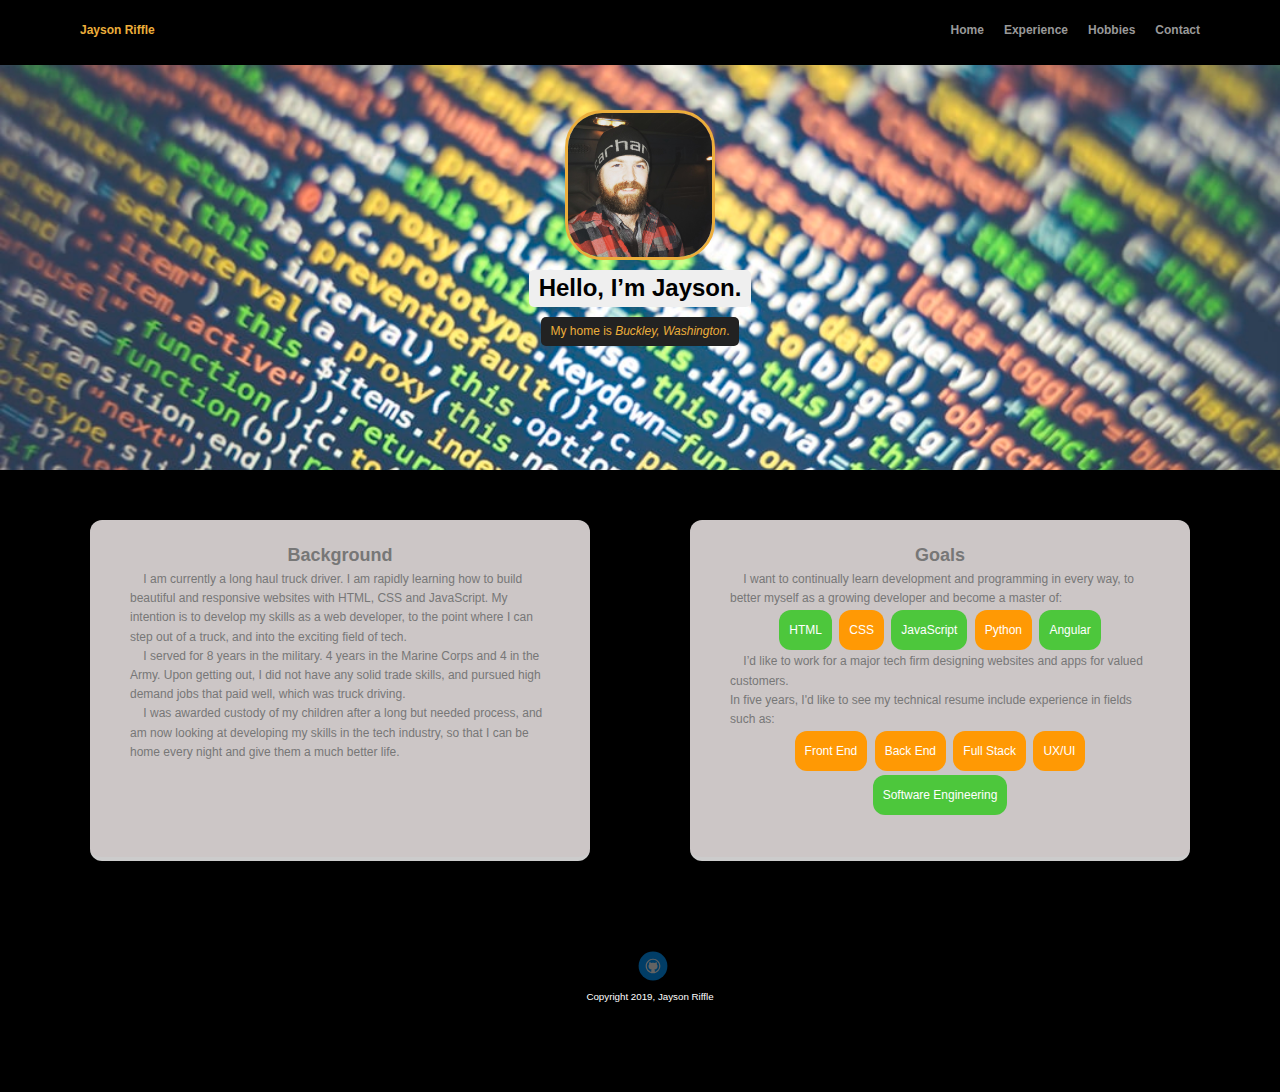
<file: index.html>
<!doctype html>
<html lang="en">
<head>
  <meta charset="utf-8">
  <title>Jayson Riffle's Profile</title>
  <meta name="viewport" content="width=device-width, initial-scale=1.0">
  <link rel="stylesheet" href="style.css">
  <link href="https://fonts.googleapis.com/css?family=Muli%7CRoboto:400,300,500,700,900" rel="stylesheet"></head>
  <body>

    <nav class="main-nav">
        <ul class="nav">
          <li class="name">Jayson Riffle</li>
          <li><a href="index.html">Home</a></li>
          <li><a href="experience.html">Experience</a></li>
          <li><a href="hobbies.html">Hobbies</a></li>
          <li><a href="contact.html">Contact</a></li>
        </ul>
      </nav>

    <header>
      <img src="images/flannel-profile.jpg" alt="Picture of Web Developer, Jayson Riffle" class="profile-image">
      <h1 class="tag name">Hello, I’m Jayson.</h1>
      <p class="tag location">My home is <em>Buckley, Washington</em>.</p>
    </header>

    <main class="flex">
      <section class="card">
        <h2>Background</h2>
        <p>&nbsp;&nbsp;&nbsp;&nbsp;I am currently a long haul truck driver. I am rapidly learning how to build beautiful and responsive websites with HTML, CSS and JavaScript. My intention is to develop my skills as a web developer, to the point where I can step out of a truck, and into the exciting field of tech. </p>
        <p>&nbsp;&nbsp;&nbsp;&nbsp;I served for 8 years in the military. 4 years in the Marine Corps and 4 in the Army. Upon getting out, I did not have any solid trade skills, and pursued high demand jobs that paid well, which was truck driving.</p>
        <p>&nbsp;&nbsp;&nbsp;&nbsp;I was awarded custody of my children after a long but needed process, and am now looking at developing my skills in the tech industry, so that I can be home every night and give them a much better life.</p>
      </section> 

      <section class="card">
        <h2>Goals</h2>
        <p>&nbsp;&nbsp;&nbsp;&nbsp;I want to continually learn development and programming in every way, to better myself as a growing developer and become a master of:</p>
        <ul class="skills">
          <li>HTML</li>
          <li>CSS</li>
          <li>JavaScript</li>
          <li>Python</li>
          <li>Angular</li>
        </ul>
        <p>&nbsp;&nbsp;&nbsp;&nbsp;I’d like to work for a major tech firm designing websites and apps for valued customers.</p>
        <p><strong>In five years</strong>, I'd like to see my technical resume include experience in fields such as:</p>
          <ul class="goals">
            <li>Front End</li>
            <li>Back End</li>
            <li>Full Stack</li>
            <li>UX/UI</li>
            <li>Software Engineering</li>
          </ul>
      </section> 
    </main>
    <footer>
      <ul>
        <li><a href="https://github.com/spartan0311usmc" class="social github" target="_blank">Github</a></li>
      </ul>
      <p class="copyright"><small>Copyright 2019, Jayson Riffle</small></p>
    </footer>
  </body>
  </html>
</file>
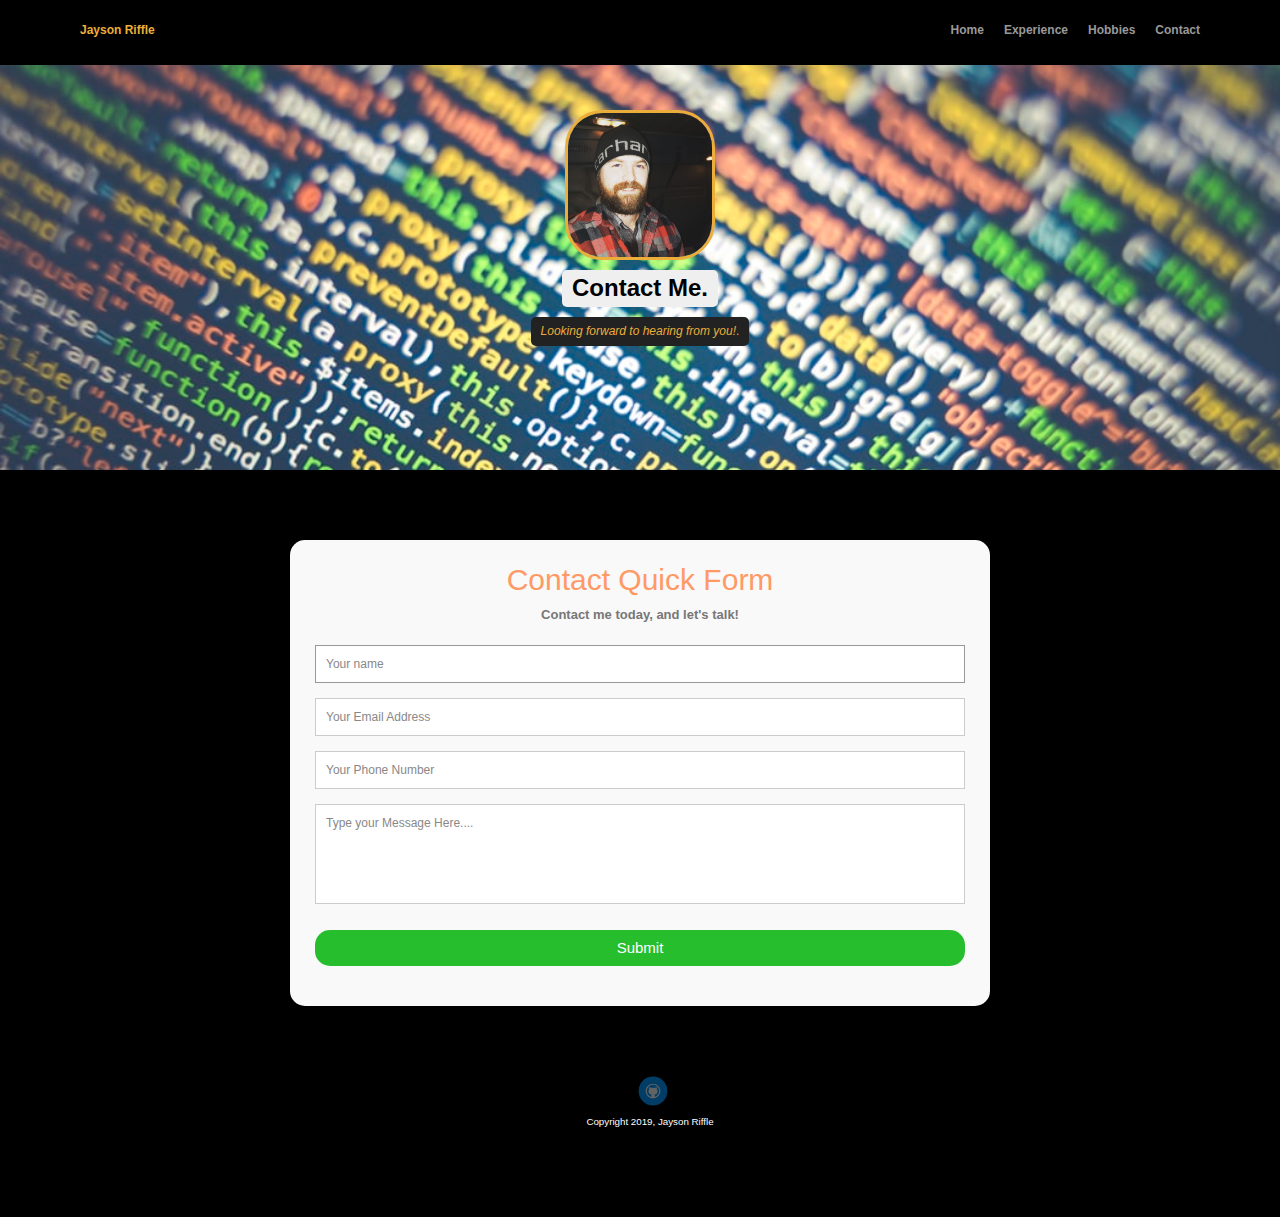
<file: contact.html>
<!doctype html>
<html lang="en">
<head>
  <meta charset="utf-8">
  <title>Jayson Riffle's Profile</title>
  <meta name="viewport" content="width=device-width, initial-scale=1.0">
  <link rel="stylesheet" href="style.css">
  <link href="https://fonts.googleapis.com/css?family=Muli%7CRoboto:400,300,500,700,900" rel="stylesheet">
</head>
  
  <body>
      <nav class="main-nav">
        <ul class="nav">
          <li class="name">Jayson Riffle</li>
          <li><a href="index.html">Home</a></li>
          <li><a href="experience.html">Experience</a></li>
          <li><a href="hobbies.html">Hobbies</a></li>
          <li><a href="contact.html">Contact</a></li>
        </ul>
      </nav>

    <header>
      <img src="images/flannel-profile.jpg" alt="Picture of Web Developer, Jayson Riffle" class="profile-image">
      <h1 class="tag name">Contact Me.</h1>
      <p class="tag location"><em>Looking forward to hearing from you!</em>.</p>
    </header>

    <main>
      <article class="container">  
          <form id="contact" action="mailto:jayson_riffle@yahoo.com" method="post">
            <h3>Contact Quick Form</h3>
            <h4>Contact me today, and let's talk!</h4>
              <fieldset>
                <input placeholder="Your name" type="text" tabindex="1" required autofocus>
              </fieldset>
              <fieldset>
                <input placeholder="Your Email Address" type="email" tabindex="2" required>
              </fieldset>
              <fieldset>
                <input placeholder="Your Phone Number" type="tel" tabindex="3" required>
              </fieldset>
              <fieldset>
                <textarea placeholder="Type your Message Here...." tabindex="5" required></textarea>
              </fieldset>
              <fieldset>
                <button name="submit" type="submit" id="contact-submit" data-submit="...Sending">Submit</button>
              </fieldset>
          </form>
        </article>
    </main>
    <footer>
      <ul>
        <li><a href="https://github.com/spartan0311usmc" class="social github" target="_blank">Github</a></li>
      </ul>
      <p class="copyright"><small>Copyright 2019, Jayson Riffle</small></p>
    </footer>
  </body>
  </html>
</file>
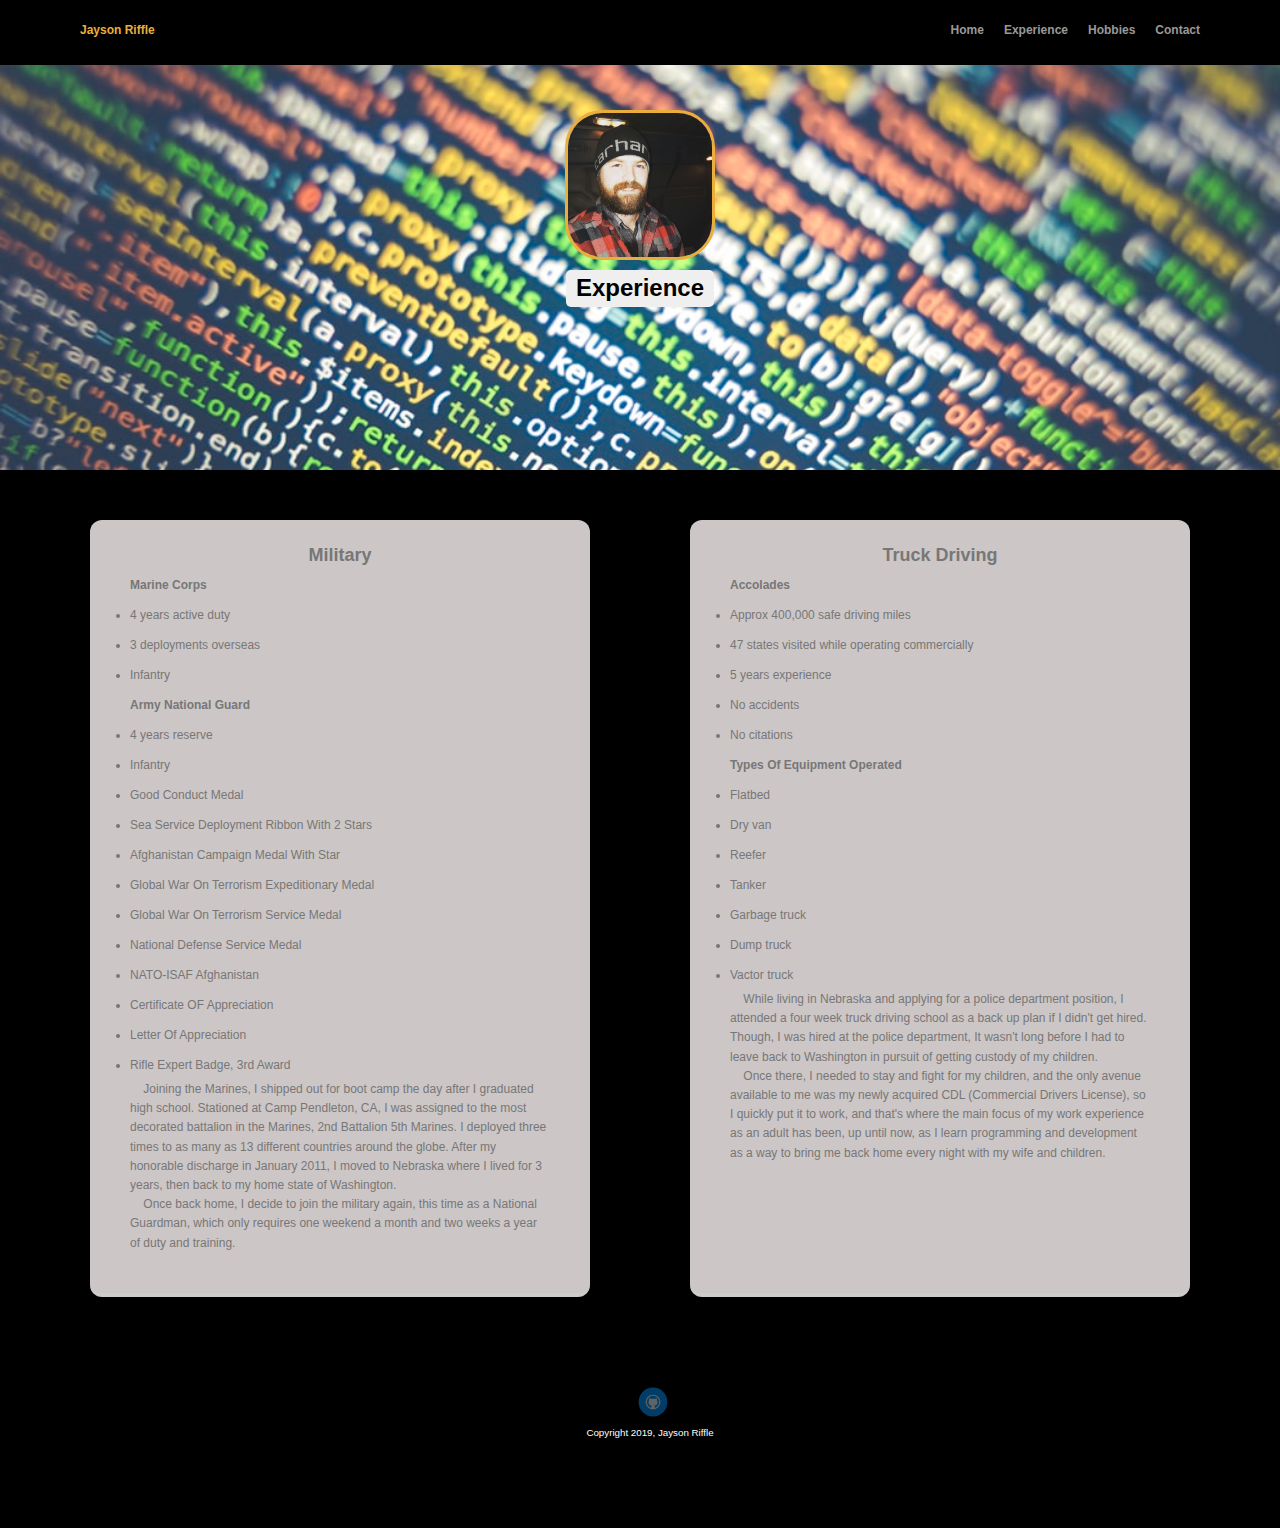
<file: experience.html>
<!doctype html>
<html lang="en">
<head>
  <meta charset="utf-8">
  <title>Jayson Riffle's Profile</title>
  <meta name="viewport" content="width=device-width, initial-scale=1.0">
  <link rel="stylesheet" href="style.css">
  <link href="https://fonts.googleapis.com/css?family=Muli%7CRoboto:400,300,500,700,900" rel="stylesheet"></head>
  <body>

    <nav class="main-nav">
        <ul class="nav">
          <li class="name">Jayson Riffle</li>
          <li><a href="index.html">Home</a></li>
          <li><a href="experience.html">Experience</a></li>
          <li><a href="hobbies.html">Hobbies</a></li>
          <li><a href="contact.html">Contact</a></li>
        </ul>
      </nav>

    <header>
        <img src="images/flannel-profile.jpg" alt="Picture of Web Developer, Jayson Riffle" class="profile-image">
        <h1 class="tag name">Experience</h1>
    </header>

    <main class="flex">
      <article class="card">
        <h2>Military</h2>
          <h4>Marine Corps</h4>
             <ul>
                <li>4 years active duty</li>
                <li>3 deployments overseas</li>
                <li>Infantry</li>
             </ul> 
            <h4>Army National Guard</h4>
              <ul>
                <li>4 years reserve</li>
                <li>Infantry</li>
              </ul>
                <ul class="awards">
                  <li>Good Conduct Medal</li>
                  <li>Sea Service Deployment Ribbon With 2 Stars</li>
                  <li>Afghanistan Campaign Medal With Star</li>
                  <li>Global War On Terrorism Expeditionary Medal</li>
                  <li>Global War On Terrorism Service Medal </li>
                  <li>National Defense Service Medal</li>
                  <li>NATO-ISAF Afghanistan</li>
                  <li>Certificate OF Appreciation</li>
                  <li>Letter Of Appreciation</li>
                  <li>Rifle Expert Badge, 3rd Award</li>
                </ul>
              <p>&nbsp;&nbsp;&nbsp;&nbsp;Joining the Marines, I shipped out for boot camp the day after I graduated high school. Stationed at Camp Pendleton, CA, I was assigned to the most decorated battalion in the Marines, 2nd Battalion 5th Marines. I deployed three times to as many as 13 different countries around the globe. After my honorable discharge in January 2011, I moved to Nebraska where I lived for 3 years, then back to my home state of Washington.</p>
              <p>&nbsp;&nbsp;&nbsp;&nbsp;Once back home, I decide to join the military again, this time as a National Guardman, which only requires one weekend a month and two weeks a year of duty and training.</p>
              </article> 

      <article class="card">
        <h2>Truck Driving</h2>
          <h4>Accolades</h4>
            <ul>
              <li>Approx 400,000 safe driving miles</li>
              <li>47 states visited while operating commercially</li>
              <li>5 years experience</li>
              <li>No accidents</li>
              <li>No citations</li>
            </ul>
          <h4>Types Of Equipment Operated</h4>
            <ul>
              <li>Flatbed</li>
              <li>Dry van</li>
              <li>Reefer</li>
              <li>Tanker</li>
              <li>Garbage truck</li>
              <li>Dump truck</li>
              <li>Vactor truck</li>
            </ul>
          <p>&nbsp;&nbsp;&nbsp;&nbsp;While living in Nebraska and applying for a police department position, I attended a four week truck driving school as a back up plan if I didn't get hired. Though, I was hired at the police department, It wasn't long before I had to leave back to Washington in pursuit of getting custody of my children.</p>
          <p>&nbsp;&nbsp;&nbsp;&nbsp;Once there, I needed to stay and fight for my children, and the only avenue available to me was my newly acquired CDL (Commercial Drivers License), so I quickly put it to work, and that's where the main focus of my work experience as an adult has been, up until now, as I learn programming and development as a way to bring me back home every night with my wife and children.</p>
        </article> 
    </main>
    <footer>
      <ul>
        <li><a href="https://github.com/spartan0311usmc" class="social github" target="_blank">Github</a></li>
      </ul>
      <p class="copyright"><small>Copyright 2019, Jayson Riffle</small></p>
    </footer>
  </body>
  </html>
</file>
<file: style.css>
/* Global Layout Set-up */
* { 
  box-sizing: border-box;
}
  
body {
  margin: 0;
  padding: 0;
  text-align: center;
  font-family: 'Roboto', sans-serif;
  color: #222;
  background: rgb(14, 13, 13);
  
}
h2 {
  text-align: center;
}
/* Link Styles */

a {
  text-decoration: none;
  color: #999;
}
a:hover {
  color: #6633ff;
}

/* Section Styles */

.main-nav {
  width: 100%;
  background: black;
  min-height: 30px;
  padding: 10px;
  position: fixed;
  text-align: center;
  color: rgb(236, 174, 59);
}
.nav {
  display: flex;
  justify-content: space-around;
  font-weight: 700;
  list-style-type: none;
  margin: 0 auto;
  padding: 0;
}

.nav .name {
    display: block;
    margin-right: auto;
    
}
.nav li {
  padding: 5px 10px 10px 10px;
}
.nav a {
  transition: all .5s;
}
.nav a:hover {
  color: white
}
header {
  text-align: center;
  background: url('images/colorful-code.jpg') no-repeat top center ;
  background-size: cover;
  overflow: hidden;
  padding-top: 60px;
}
header {
  line-height: 0.7;
}
header .profile-image {
  margin-top: 50px;
  width: 150px;
  height: 150px;
  border-radius: 25%;
  border: 3px solid rgb(236, 174, 59);
  transition: all .5s;
}
header .profile-image:hover {
  transform: scale(1.4) rotate(7deg);
}
.flex-image {
  border-radius: 50%;
  height: 50%;
  width: 50%;;
  border: 3px solid rgb(236, 174, 59);

}
.tag {
  background-color: #efefef;
  color: black;
  padding: 10px;
  border-radius: 5px;
  display: table;
  margin: 10px auto;
} 
.location {
  background-color: #222;
  color: rgb(236, 174, 59);
}
.card {
  margin: 30px;
  padding: 20px 40px 40px;
  max-width: 500px;
  text-align: left;
  background: rgb(204, 198, 198);
  border-bottom: 4px solid #ccc;
  border-radius: 12px;
  transition: all .5s;
}
.card:hover {
  border-color: rgb(236, 174, 59);
} 

ul.skills {
  padding: 0;
  text-align: center;
}

.skills li {
  border-radius: 12px;
  display: inline-block;
  background: #ff9904;
  color: white;
  padding: 5px 10px;
  margin: 2px;
}

.skills li:nth-child(odd) {
  background: #4dc73c;
}
.goals li {
  border-radius: 12px;
  display: inline-block;
  background: #ff9904;
  color: white;
  padding: 5px 10px;
  margin: 2px;

}
ul.goals {
padding: 0;
text-align: center;

}
.goals li:nth-child(5) {
  background: #4dc73c;

}
footer {
  width: 100%;
  min-height: 30px;
  padding: 20px 0 40px 20px;
}

footer .copyright {
  top: -8px;
  font-size: .75em;
  color: white;
}

footer ul {
  list-style-type: none;
  margin: 0;
  padding: 0;
}

footer ul li {
  display: inline-block;
}

a.social {
  display: inline-block;
  text-indent: -9999px;
  margin-left: 5px;
  width: 30px;
  height: 30px;
  background-size: 30px 30px;
  opacity: .4;
  transition: all .5s;
  
  
}
a.twitter {
  background-image: url(images/twitter.svg);
}
a.linkedin {
  background-image: url(images/linkedin.svg);
}
a.github {
  background-image: url(images/github.svg);
  
}
a.social:hover {
  opacity: 1;
}
.clearfix {
  clear: both;
}

/* Styles for larger screens */
@media screen and (min-width: 720px) {
  
  .flex {
      display: -ms-flexbox;      /* TWEENER - IE 10 */
      display: flex; 
      max-width: 1200px;
      -ms-flex-pack: distribute;
      justify-content: space-around;
      margin: 0 auto;
  }

  header {
    min-height: 470px;
  }

  .nav {
    max-width: 1200px;
    padding: 0 30px;
  }


  main {
    padding-top: 20px;
  }

  main p {
    line-height: 1.6em;
  }

  footer {
    font-size: 1.3em;
    max-width: 1200px;
    margin: 40px auto;
  }
  

}
/* Contact form style */

* {
	margin:0;
	padding:0;
	box-sizing:border-box;
	-webkit-box-sizing:border-box;
	-moz-box-sizing:border-box;
	-webkit-font-smoothing:antialiased;
	-moz-font-smoothing:antialiased;
	-o-font-smoothing:antialiased;
	font-stretch:normal;
	text-rendering:optimizeLegibility;
}

body {
	font-family:"Open Sans", Helvetica, Arial, sans-serif;
	font-weight:300;
	font-size: 12px;
	line-height:30px;
	color:#777;
	background:rgb(0, 0, 0);
}

.container {
	max-width:700px;
	width:100%;
	margin:0 auto;
  position:relative;
}

#contact input[type="text"], #contact input[type="email"], #contact input[type="tel"], #contact input[type="url"], #contact textarea, #contact button[type="submit"] { font:400 12px/16px "Open Sans", Helvetica, Arial, sans-serif; }

#contact {
	background:#F9F9F9;
	padding:25px;
  margin:50px 0;
  border-radius: 15px;
}

#contact h3 {
	color: #F96;
	display: block;
	font-size: 30px;
	font-weight: 400;
}

#contact h4 {
	margin:5px 0 15px;
	display:block;
	font-size:13px;
}

fieldset {
	border: medium none !important;
	margin: 0 0 10px;
	min-width: 100%;
	padding: 0;
  width: 100%;
}

#contact input[type="text"], #contact input[type="email"], #contact input[type="tel"], #contact input[type="url"], #contact textarea {
	width:100%;
	border:1px solid #CCC;
	background:#FFF;
	margin:0 0 5px;
	padding:10px;
}

#contact input[type="text"]:hover, #contact input[type="email"]:hover, #contact input[type="tel"]:hover, #contact input[type="url"]:hover, #contact textarea:hover {
	-webkit-transition:border-color 0.3s ease-in-out;
	-moz-transition:border-color 0.3s ease-in-out;
	transition:border-color 0.3s ease-in-out;
	border:1px solid #AAA;
}

#contact textarea {
	height:100px;
	max-width:100%;
  resize:none;
}

#contact button[type="submit"] {
	cursor:pointer;
	width:100%;
	border:none;
	background:rgb(38, 190, 45);
	color:#FFF;
	margin:0 0 5px;
	padding:10px;
  font-size:15px;
  border-radius: 15px;
}

#contact button[type="submit"]:hover {
	background:rgb(28, 131, 33);
	-webkit-transition:background 0.3s ease-in-out;
	-moz-transition:background 0.3s ease-in-out;
  transition:background-color 0.3s ease-in-out;
  border-radius: 15px;
}

#contact button[type="submit"]:active { box-shadow:inset 0 1px 3px rgba(0, 0, 0, 0.5); }

#contact input:focus, #contact textarea:focus {
	outline:0;
	border:1px solid #999;
}
::-webkit-input-placeholder {
 color:#888;
}
:-moz-placeholder {
 color:#888;
}
::-moz-placeholder {
 color:#888;
}
:-ms-input-placeholder {
 color:#888;
}
</file>
